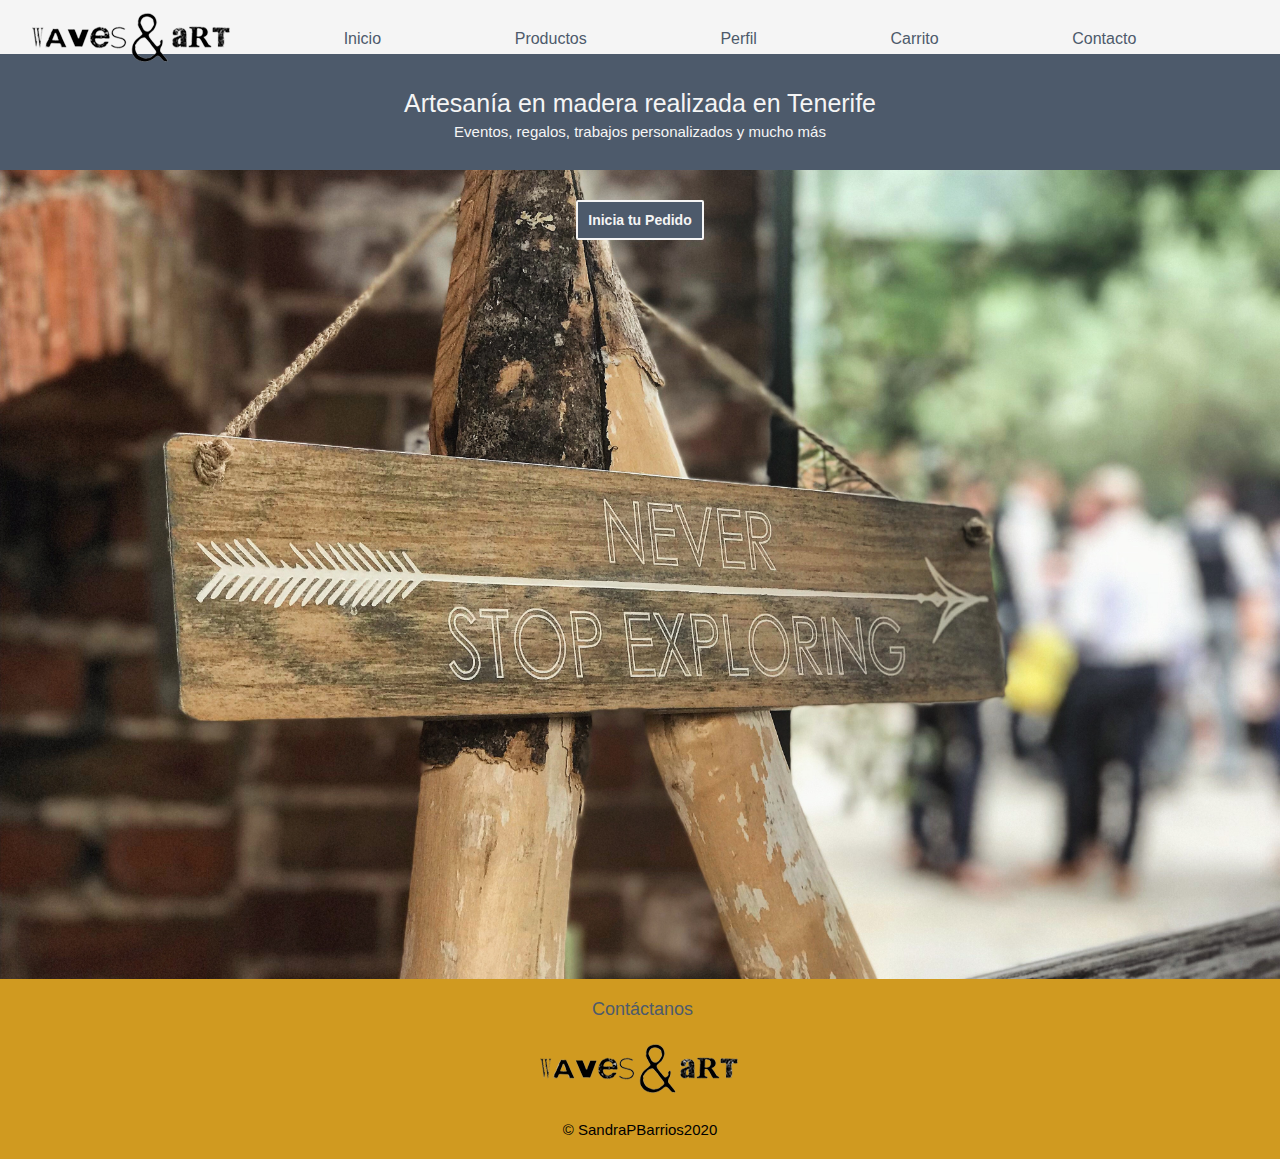
<file: index.html>
<!DOCTYPE html>
<html lang="en">

<head>
    <meta charset="UTF-8">
    <meta name="viewport" content="width=device-width, initial-scale=1.0">
    <meta name=”keywords” content=”Geekshub, reto 1, website”>
    <meta name=”author” content=”Website Inicio”>
    <meta name=”description” content”Reto 1, website”>
    <link href="styledos.css" type="text/css" rel="stylesheet">
    <title>Inicio</title>

</head>

<body>
    <div class="container">
        <header class="header-info">
            <div class="logo-menu">
                <a href="index.html" id="logoimg" rel="home"><img src="logoextrapequeño.png" alt="logo"></a>
            </div>
            <nav class="menuprincipal" role="navigation">
                <div class="menu-navegacion">
                    <ul class=items-menu>
                        <li id="item1-menu">

                            <a href="index.html"><i class="enlace-menu">
                                </i><span>Inicio</span></a>
                        </li>
                        <li id="item2-menu">

                            <a href="https://www.google.es/"><i class="enlace-menu">
                            </i><span>Productos</span></a>
                        </li>
                        <li id="item3-menu">

                            <a href="perfil.html"><i class="enlace-menu">
                                </i><span>Perfil</span></a>
                        </li>

                        <li id="item4-menu">
                            <a href="https://www.google.es/"><i class="enlace-menu">
                            </i><span>Carrito</span></a>

                        </li>
                        <li id="item5-menu">

                            <a href="contacto.html"><i class="enlace-menu">
                                </i><span>Contacto</span></a>
                        </li>
                    </ul>
            </nav>


        </header>



        <main class=principal-content>
            <div class="texto-principal">
                <p class="primera-linea" >Artesanía en madera realizada en Tenerife </p>
                <p class="segunda-linea"> Eventos, regalos, trabajos personalizados y mucho más </p>
            </div>
            <div class="boton-principal">
                <a class="boton_personalizado" href="perfil.html">Inicia tu Pedido</a>
            </div>


        </main>



        <footer class="site-footer" role="contentinfo">

            <div class="logo-menu-footer">
                <a href="index.html"> <img src="logoextrapequeño.png" alt="logo"></a>
            </div>

            <div class="contenido-footer">

                <ul class="menu-contactanos">
                    <li id="contacto-footer">
                        <a href="contacto.html"><i class="enlace-menu">
                            </i><span>Contáctanos</span></a>
                    </li>
                </ul>
            </div>  
                <!-- .site-info -->
                <div class="site-info">
                    <p>© SandraPBarrios2020</p>

                </div>

        </footer>

    </div>

</body>

</html>
</file>
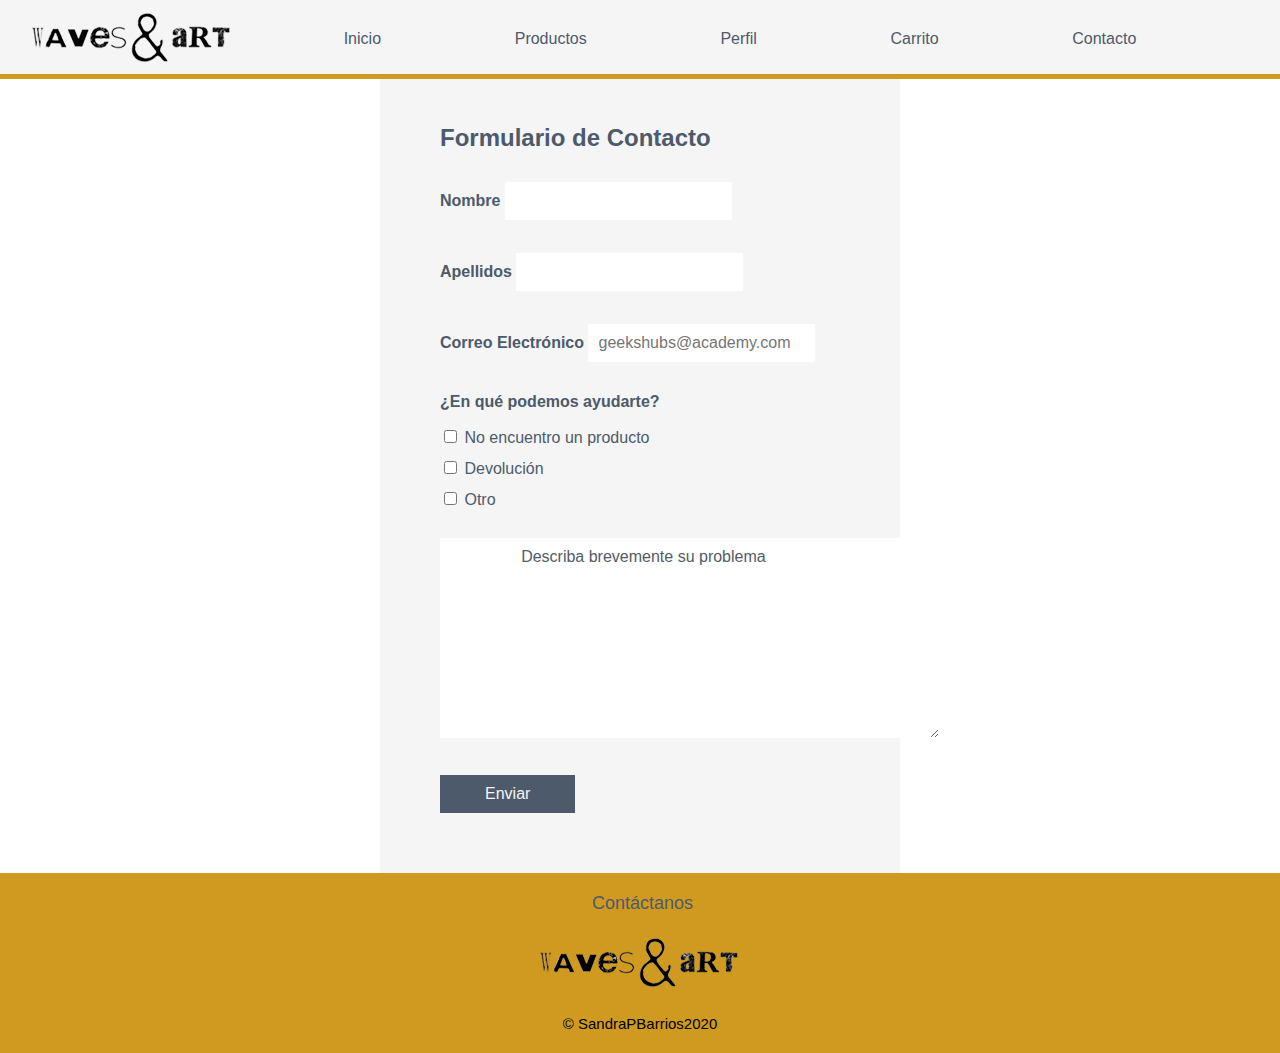
<file: contacto.html>
<!DOCTYPE html>
<html lang="en">

<head>
    <meta charset="UTF-8">
    <meta name="viewport" content="width=device-width, initial-scale=1.0">
    <meta name=”keywords” content=”Geekshub, reto 1, website”>
    <meta name=”author” content=”Website Inicio”>
    <meta name=”description” content”Reto 1, website, contacto”>
    <link href="styledos.css" type="text/css" rel="stylesheet">
    <title>contacto</title>

</head>

<body>
    <div class="container">
        <header class="header-info">
            <div class="logo-menu">
                <a href="index.html" id="logoimg" rel="home"><img src="logoextrapequeño.png" alt="logo"></a>
            </div>
            <nav class="menuprincipal" role="navigation">
                <div class="menu-navegacion">
                    <ul class=items-menu>
                        <li id="item1-menu">

                            <a href="index.html"><i class="enlace-menu">
                                </i><span>Inicio</span></a>
                        </li>
                        <li id="item2-menu">

                            <a href=""><i class="enlace-menu">
                                </i><span>Productos</span></a>
                        </li>
                        <li id="item3-menu">

                            <a href="perfil.html"><i class="enlace-menu">
                                </i><span>Perfil</span></a>
                        </li>

                        <li id="item4-menu">
                            <a class="footer-cart-contents" href="" class="enlace-menu">
                                </i><span>Carrito</span></a>

                        </li>
                        <li id="item5-menu">

                            <a href="contacto.html"><i class="enlace-menu">
                                </i><span>Contacto</span></a>
                        </li>
                    </ul>
            </nav>

        </header>

    </div>
        <main class="formulario-contacto">
        <form>
            <div class= "background-form">
            <form>
            <h2>Formulario de Contacto</h2>
            <label for="fname">Nombre</label>
            <input type="text" id="fname" name="fname" required ><br><br>
            <label for="text">Apellidos</label>
            <input type="fname" id="apellidos" name="fname">
            <br> <br>
            <label for="email">Correo Electrónico </label>
            <input type="email" id="email" name="email" required placeholder="geekshubs@academy.com">
            <p>¿En qué podemos ayudarte?</p>
            <input type="checkbox" id="producto" name="nivel" value="producto">
            <label class="etiqueta" for="producto">No encuentro un producto</label><br>
            <input type="checkbox" id="Devolución" name="nivel" value="Devolución"> 
            <label class="etiqueta" for="Devolución">Devolución</label><br>
            <input type="checkbox" id="otro" name="nivel" value="otro">
            <label class="etiqueta" for="otro">Otro</label>
            <br> <br>
            <textarea id="texto-cuadro" name="message" rows="10" cols="50">
                Describa brevemente su problema
          </textarea>
          <br> <br>
            <button type=”button”>Enviar</button>
            <form action="/signup" method="post">
            </form>
        </form>
        </div>

        </main>

        <footer class="site-footer" role="contentinfo">

            <div class="logo-menu-footer">
                <a href="index.html"> <img src="logoextrapequeño.png" alt="logo"></a>
            </div>

            <div class="contenido-footer">

                <ul class="menu-contactanos">
                    <li id="contacto-footer">
                        <a href="contacto.html"><i class="enlace-menu">
                            </i><span>Contáctanos</span></a>
                    </li>
                </ul>
            </div>  
                
                <div class="site-info">
                    <p>© SandraPBarrios2020</p>

                </div>

        </footer>


</body>

</html>
</file>
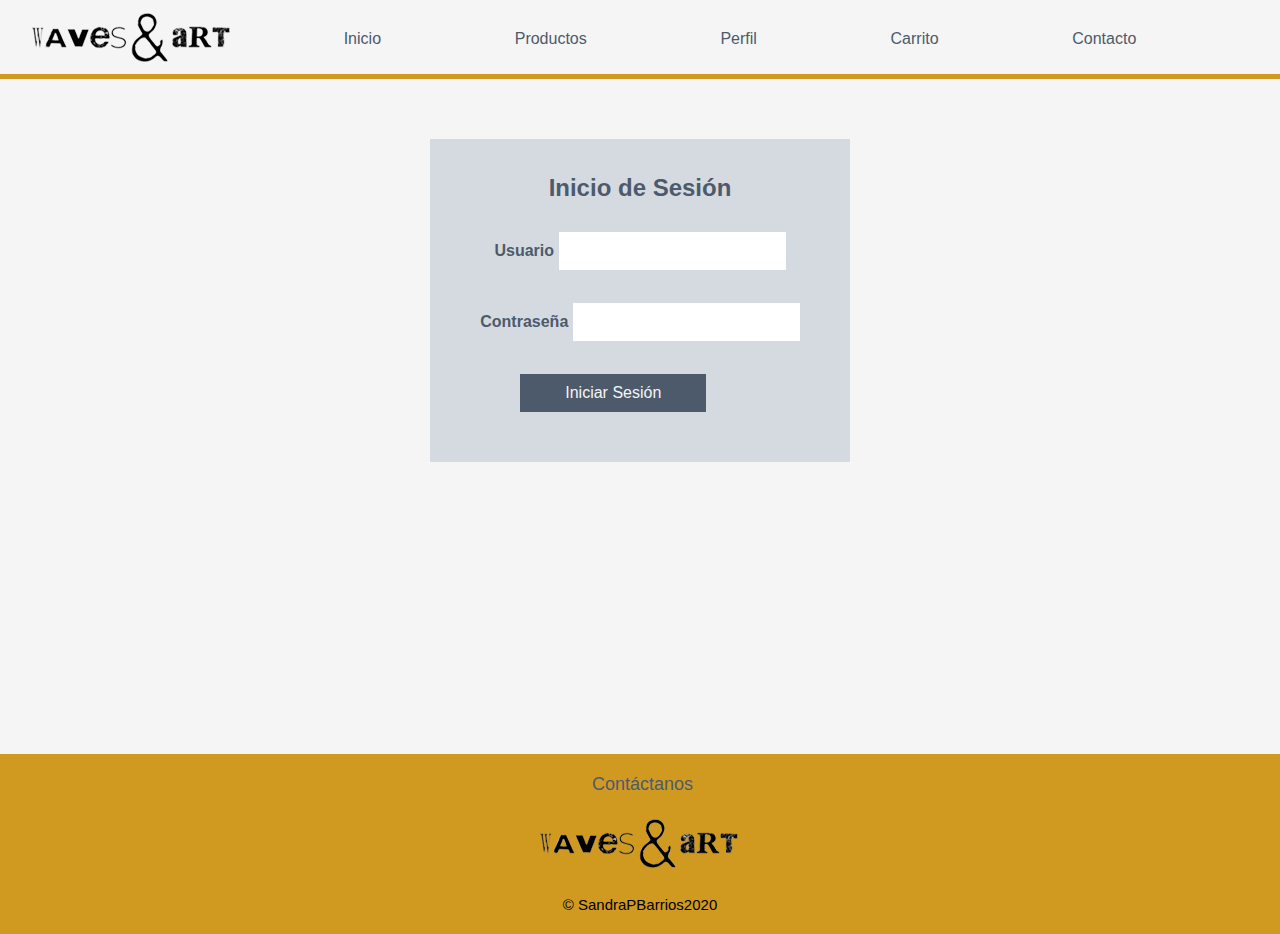
<file: perfil.html>
<!DOCTYPE html>
<html lang="en">

<head>
    <meta charset="UTF-8">
    <meta name="viewport" content="width=device-width, initial-scale=1.0">
    <meta name=”keywords” content=”Geekshub, reto 1, website”>
    <meta name=”author” content=”Website Inicio”>
    <meta name=”description” content”Reto 1, website, perfil”>
    <link href="styledos.css" type="text/css" rel="stylesheet">
    <title>perfil</title>

</head>

<body>
    <div class="container">
        <header class="header-info">
            <div class="logo-menu">
                <a href="index.html" id="logoimg" rel="home"><img src="logoextrapequeño.png" alt="logo"></a>
            </div>
            <nav class="menuprincipal" role="navigation">
                <div class="menu-navegacion">
                    <ul class=items-menu>
                        <li id="item1-menu">

                            <a href="index.html"><i class="enlace-menu">
                                </i><span>Inicio</span></a>
                        </li>
                        <li id="item2-menu">

                            <a href=""><i class="enlace-menu">
                                </i><span>Productos</span></a>
                        </li>
                        <li id="item3-menu">

                            <a href="perfil.html"><i class="enlace-menu">
                                </i><span>Perfil</span></a>
                        </li>

                        <li id="item4-menu">
                            <a class="footer-cart-contents" href="" class="enlace-menu">
                                </i><span>Carrito</span></a>

                        </li>
                        <li id="item5-menu">

                            <a href="contacto.html"><i class="enlace-menu">
                                </i><span>Contacto</span></a>
                        </li>
                    </ul>
            </nav>


        </header>
    </div>

    <div class="sesion-container">

        <main class="inicio-sesion">

            <div class="background-sesion">
                <form>
                    <h2>Inicio de Sesión</h2>
                    <label for="fname">Usuario</label>
                    <input type="text" id="nombre-usuario" name="fname" required><br><br>
                    <label for="text">Contraseña</label>
                    <input type="password" id="contraseña-usuario" name="contraseña-usuario" required><br><br>
                    <button class="boton-sesion" type=”button”> Iniciar Sesión </button>
                    <form action="/signup" method="post">
                    </form>
                </form>
            </div>

        </main>
    </div>

    <footer class="site-footer" role="contentinfo">

        <div class="logo-menu-footer">
            <a href="index.html"> <img src="logoextrapequeño.png" alt="logo"></a>
        </div>

        <div class="contenido-footer">

            <ul class="menu-contactanos">
                <li id="contacto-footer">
                    <a href="contacto.html"><i class="enlace-menu">
                        </i><span>Contáctanos</span></a>
                </li>
            </ul>
        </div>

        <div class="site-info">
            <p>© SandraPBarrios2020</p>

        </div>

    </footer>

</body>

</html>
</file>
<file: styledos.css>
body {
    margin:0;
}


.container{
    display: flex;
    flex-direction: column;
    justify-content: normal;
    align-items: stretch;
    align-content: stretch;
}

header {
    background: whitesmoke;
    border-bottom: #d09a20 5px solid;

}

.logo-menu{
    display:flex;
    justify-content: flex-start;
    position: absolute;
    margin-top: 5px;
    margin-left: 20px;
}
.items-menu {
    list-style-type: none;
    display: flex;
    justify-content: space-evenly;
    padding: 10px;
    margin-left: 200px;
    margin-top: 20px;
}

.enlace-menu {
    list-style: none;
}

.menuprincipal a {
    font-family: Arial, Helvetica, sans-serif;
    text-decoration: none;
    color:#4d5a6b;
}

.menu-navegacion a {
    list-style-type: none;
}

a:hover {
    color:#d09a20;
  }

  .principal-content{
    background-image: url("never-stop-exploring-signboard-954662.jpg");
    background-color: whitesmoke;
    min-height: 100vh;
    background-position: center; 
    background-repeat: no-repeat; 
    background-size: cover; 
  }

  .texto-principal{
    margin-top: -25px;   
    text-align: center;
    align-content: center;
    font-family: Arial, Helvetica, sans-serif;
    color: whitesmoke;
    background-color: #4d5a6b;

}

.primera-linea{
    padding-top: 10px;
    font-size: 25px;
}

.segunda-linea{
    margin-top: -20px;
    font-size: 15px;
    padding-bottom: 15px;
}

.boton-principal{
    display: flex;
    justify-content: center;
}
  .boton_personalizado{
    font-family: Arial, Helvetica, sans-serif;
    text-decoration: none;
    margin-top: 30px;
    padding: 10px;
    font-weight: 600;
    font-size: 14px;
    color: whitesmoke;
    background-color:#4d5a6b;
    border-radius: 2px;
    border: 2px solid whitesmoke;
  }

/* Footer */

  .site-footer{
    display: flex;
    flex-direction: column;
    min-height: 20vh;
    background: #d09a20;
}   
.logo-menu-footer{
    display: flex;
    flex-direction: row;
    justify-content: center;
    align-items: flex-start;
    order: 2;

}

.site-info {
    display: flex;
    flex-direction: row;
    justify-content: center;
    align-items: flex-start;
    order: 3;
    font-style: none;
    font-family: Arial, Helvetica, sans-serif;
    font-size: 15px;
}

.menu-contactanos a {
    display: flex;
    flex-direction: row;
    justify-content: center;
    align-items: flex-start;
    order: 1;
    font-family: Arial, Helvetica, sans-serif;
    font-size: 18px;
    text-decoration: none;
    color:#4d5a6b;
    margin-top: 20px;
    margin-right: 35px;

}

#contacto-footer {
   font-style: normal; 
   list-style-type: none;
}

h2{
    margin-top:-15px;
    padding-bottom: 10px;
}

/* Formulario Contacto */

.formulario-contacto{
    font-family: Arial, Helvetica, sans-serif;
    background-color:whitesmoke;
    padding: 60px;
    max-width: 400px;
    margin: 0 auto;
    font-weight: 700;
    color: #4d5a6b;
    
}

.etiqueta{
    font-weight: normal;
    
}
form input, form textarea{
    margin-bottom: 15px;
    font-family: "Roboto", sans-serif;
    padding: 10px;
    -webkit-box-sizing: border-box;
    box-sizing: border-box; 
    border: none; 
    color: #525c66; 
    font-size: 1em;
    resize: horizontal; 
  }

  form button {
    display: block;
	background-color:#4d5a6b;
	padding: 10px 45px 10px 45px;
	border: 0;
	font-size: 1em; 
	color: 	whitesmoke;
    font-family: "Roboto", sans-serif;
}
    form button:hover{
        background-color:#d09a20;
    }

    /* Formulario Usuario */

    .sesion-container{
        background-color: whitesmoke;
        min-height: 75vh;
    }

    .background-sesion{
        display: flex;
        justify-content: center;
        align-items: center;
        text-align: center;
        justify-content: center;
        background-color: #d5dae0;
        padding: 50px;
     
    }

    .inicio-sesion{
        display: flex;
        align-content: center;
        align-items: center;
        text-align: center;
        justify-content: center;
        font-family: Arial, Helvetica, sans-serif;
        background-color:whitesmoke;
        padding: 60px;
        max-width: 100%;
        margin: 0 auto;
        font-weight: 700;
        color: #4d5a6b;
        
    }

    .boton-sesion{
        display: flex;
        align-content: center;
        align-items: center;
        text-align: center;
        justify-content: center;
	    background-color:#4d5a6b;
        padding: 10px 45px 10px 45px;
        margin-left: 40px;
	    font-size: 1em; 
	    color: 	whitesmoke;
        font-family: "Roboto", sans-serif;

    }
    
    .boton-sesion:hover{
        background-color:#d09a20;
    }
</file>
